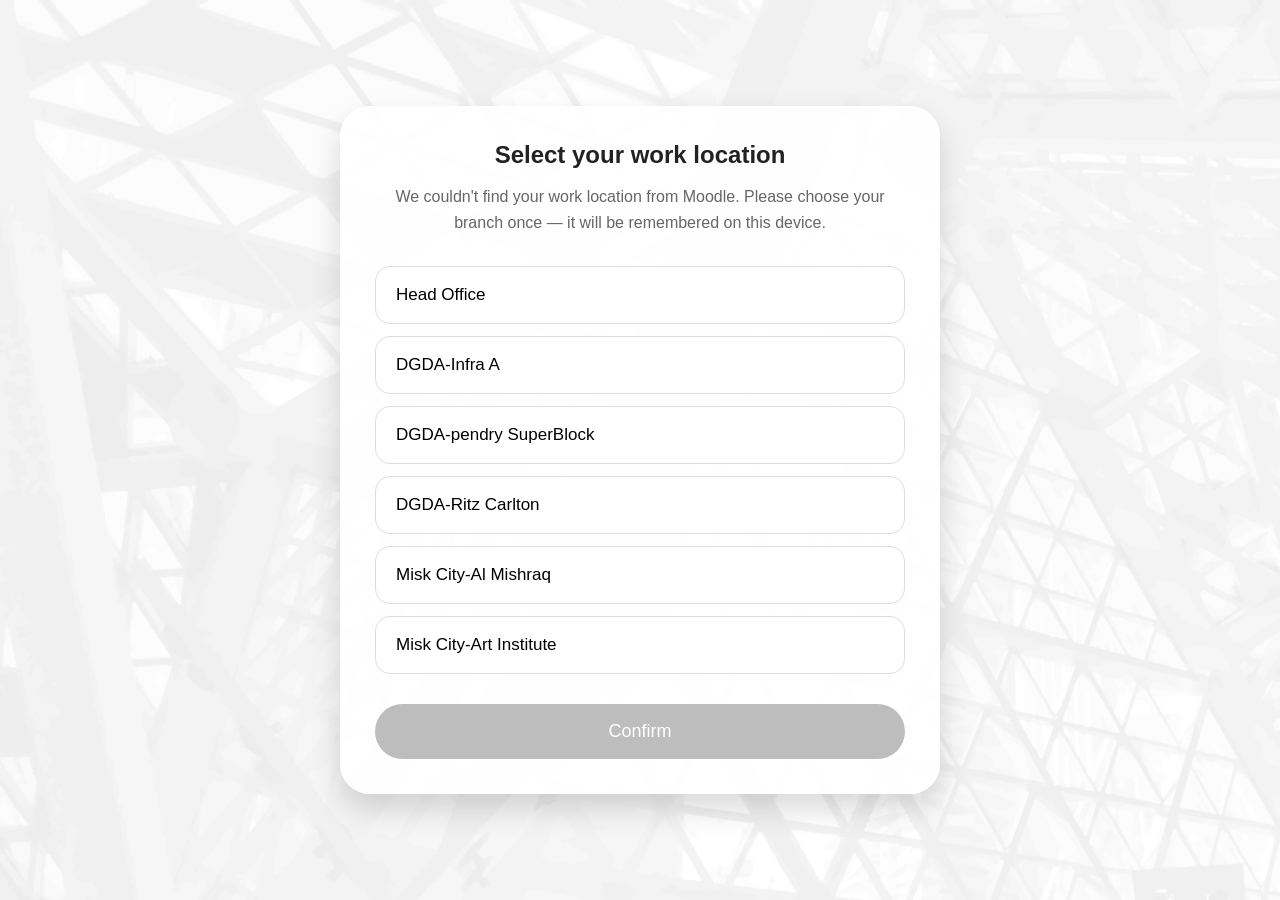
<file: location-picker.html>
<!DOCTYPE html>
<html lang="en">
<head>
    <meta charset="UTF-8">
    <meta name="viewport" content="width=device-width, initial-scale=1.0">
    <title>Select Work Location</title>

    <link rel="stylesheet" href="css/location-picker.css">
</head>
<body>

<div class="background">

    <div class="card">

        <h2>Select your work location</h2>

        <p>
            We couldn't find your work location from Moodle.
            Please choose your branch once — it will be remembered on this device.
        </p>

        <div id="locations" class="locations"></div>

        <button id="confirmBtn" disabled>
            Confirm
        </button>

    </div>

</div>

<script type="module" src="js/location-picker.js"></script>

</body>
</html>
</file>
<file: css/location-picker.css>
*{
    margin:0;
    padding:0;
    box-sizing:border-box;
    font-family:'Poppins',sans-serif;
}

body{
    min-height:100vh;
    background:url("../background.jpeg") center center/cover no-repeat;
}

.background{
    min-height:100vh;
    display:flex;
    justify-content:center;
    align-items:center;
    padding:30px;
}

.card{

    width:100%;
    max-width:600px;

    background:rgba(255,255,255,.96);

    border-radius:30px;

    padding:35px;

    box-shadow:0 15px 30px rgba(0,0,0,.15);
}

.card h2{

    text-align:center;

    margin-bottom:15px;

    color:#222;
}

.card p{

    text-align:center;

    color:#666;

    margin-bottom:30px;

    line-height:1.6;
}

.locations{

    display:flex;

    flex-direction:column;

    gap:12px;

    margin-bottom:30px;
}

.location-card{

    border:1px solid #ddd;

    border-radius:15px;

    padding:18px 20px;

    cursor:pointer;

    display:flex;

    justify-content:space-between;

    align-items:center;

    background:white;

    transition:.25s;
}

.location-card:hover{

    border-color:#5C7584;
}

.location-card.selected{

    background:rgba(92,117,132,.12);

    border:2px solid #5C7584;
}

.location-name{

    font-size:17px;
}

.check{

    font-size:22px;

    color:#5C7584;

    display:none;
}

.location-card.selected .check{

    display:block;
}

#confirmBtn{

    width:100%;

    height:55px;

    border:none;

    border-radius:28px;

    background:#5C7584;

    color:white;

    font-size:18px;

    cursor:pointer;
}

#confirmBtn:disabled{

    background:#bdbdbd;

    cursor:not-allowed;
}
</file>
